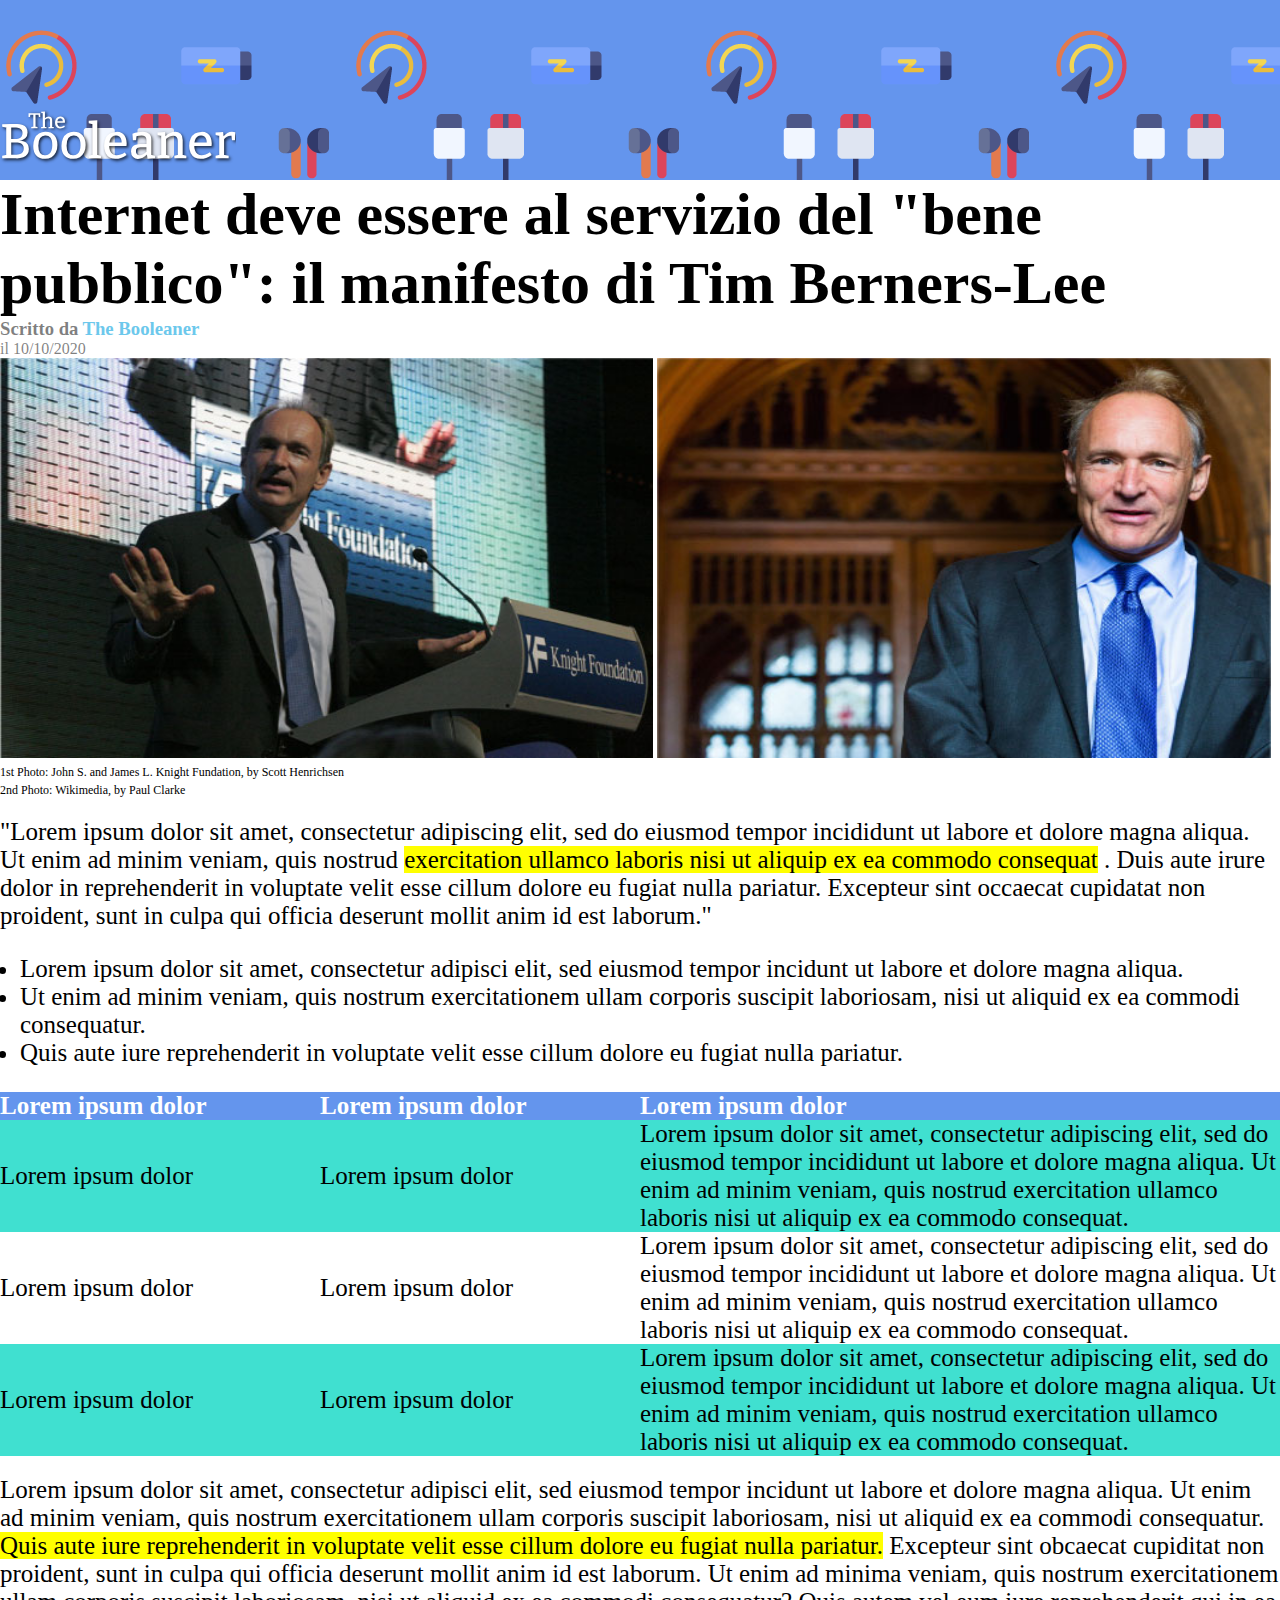
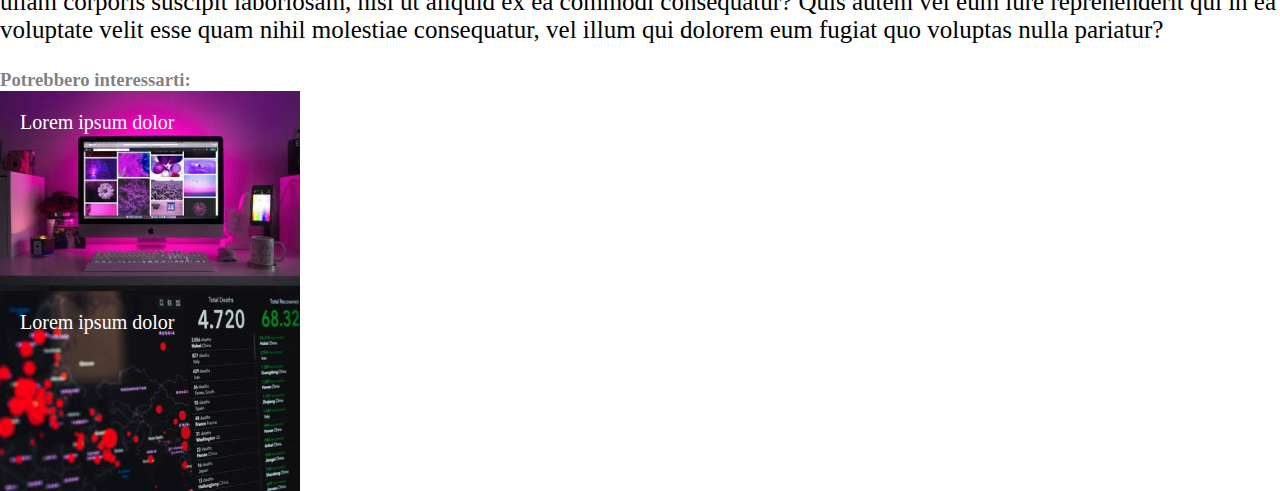
<file: index.html>
<!DOCTYPE html>
<html lang="en">
<head>
    <meta charset="UTF-8">
    <meta http-equiv="X-UA-Compatible" content="IE=edge">
    <meta name="viewport" content="width=device-width, initial-scale=1.0">
    <title>Document</title>
    <link rel="stylesheet" href="./asset/css/style.css">
</head>
<body>
    <header>
        <div class="testata">
            <img class="logo" src="./asset/img/logo.svg" alt="sfondo layout">
        </div>   
    </header>
    <main>
        <div>
            <h1>
                Internet deve essere al servizio del "bene pubblico": il manifesto di Tim Berners-Lee
            </h1>
                <h3 class="testo1">Scritto da</h3>
                <h3 class="testo2">The Booleaner</h3>
                <br>
                <span class="testo1">il 10/10/2020</span>
           <div class="tim">
                <img class="foto1" src="./asset/img/tim-1.jpg" alt="">
                <img class="foto2" src="./asset/img/tim-2.jpg" alt="">
            </div>
            <span class="descrizione-foto">
                1st Photo: John S. and James L. Knight Fundation, by Scott Henrichsen <br>
                2nd Photo: Wikimedia, by Paul Clarke
            </span>

            <p class="paragrafo">
                "Lorem ipsum dolor sit amet, consectetur adipiscing elit, sed do eiusmod tempor incididunt ut labore et dolore magna aliqua. Ut enim ad minim veniam, quis nostrud <span class="evidenziato">exercitation ullamco laboris nisi ut aliquip ex ea commodo consequat</span> . Duis aute irure dolor in reprehenderit in voluptate velit esse cillum dolore eu fugiat nulla pariatur. Excepteur sint occaecat cupidatat non proident, sunt in culpa qui officia deserunt mollit anim id est laborum."
            </p>

            <div class="paragrafo punti">
                <ul>
                    <li>
                        Lorem ipsum dolor sit amet, consectetur adipisci elit, sed eiusmod tempor incidunt ut labore et dolore magna aliqua.
                    </li>
                    <li>
                        Ut enim ad minim veniam, quis nostrum exercitationem ullam corporis suscipit laboriosam, nisi ut aliquid ex ea commodi consequatur.
                    </li>
                    <li>
                        Quis aute iure reprehenderit in voluptate velit esse cillum dolore eu fugiat nulla pariatur.
                    </li>
                
                </ul>
            </div>

            <table class="tabella" cellspacing="0" cellpadding="0">

                <thead>
                    <tr>
                        <th class="colonna">Lorem ipsum dolor</th>
                        <th class="colonna">Lorem ipsum dolor</th>
                        <th class="colonna1">Lorem ipsum dolor</th>   
                    </tr>
                    
                </thead>
                <tbody>
                    <tr class="riga-azzurra">
                        <td>Lorem ipsum dolor</td>
                        <td>Lorem ipsum dolor</td>
                        <td>Lorem ipsum dolor sit amet, consectetur adipiscing elit, sed do eiusmod tempor incididunt ut labore et dolore magna aliqua. Ut enim ad minim veniam, quis nostrud exercitation ullamco laboris nisi ut aliquip ex ea commodo consequat.</td>
                    </tr>
                    <tr>
                        <td>Lorem ipsum dolor</td>
                        <td>Lorem ipsum dolor</td>
                        <td>Lorem ipsum dolor sit amet, consectetur adipiscing elit, sed do eiusmod tempor incididunt ut labore et dolore magna aliqua. Ut enim ad minim veniam, quis nostrud exercitation ullamco laboris nisi ut aliquip ex ea commodo consequat.</td>
                    </tr>
                    <tr class="riga-azzurra">
                        <td>Lorem ipsum dolor</td>
                        <td>Lorem ipsum dolor</td>
                        <td>Lorem ipsum dolor sit amet, consectetur adipiscing elit, sed do eiusmod tempor incididunt ut labore et dolore magna aliqua. Ut enim ad minim veniam, quis nostrud exercitation ullamco laboris nisi ut aliquip ex ea commodo consequat.</td>
                    </tr>
                    
                    
                </tbody>
            </table>

            <p class="paragrafo">
                Lorem ipsum dolor sit amet, consectetur adipisci elit, sed eiusmod tempor incidunt ut labore et dolore magna aliqua. Ut enim ad minim veniam, quis nostrum exercitationem ullam corporis suscipit laboriosam, nisi ut aliquid ex ea commodi consequatur. <span class="evidenziato">Quis aute iure reprehenderit in voluptate velit esse cillum dolore eu fugiat nulla pariatur.</span> Excepteur sint obcaecat cupiditat non proident, sunt in culpa qui officia deserunt mollit anim id est laborum. Ut enim ad minima veniam, quis nostrum exercitationem ullam corporis suscipit laboriosam, nisi ut aliquid ex ea commodi consequatur? Quis autem vel eum iure reprehenderit qui in ea voluptate velit esse quam nihil molestiae consequatur, vel illum qui dolorem eum fugiat quo voluptas nulla pariatur?
            </p>

            <footer>
          
                    <h3 class="testo1">Potrebbero interessarti:</h3>
                    <div class="monitor">
                        <span  class="testo-immagine">Lorem ipsum dolor</span>
                    </div>
                   
            
        
                    <div class="graph">
                        <span class="testo-immagine">Lorem ipsum dolor</span>
                    </div>
     


            </footer>

        </div>
        
    </main>

    
</body>
</html>
</file>
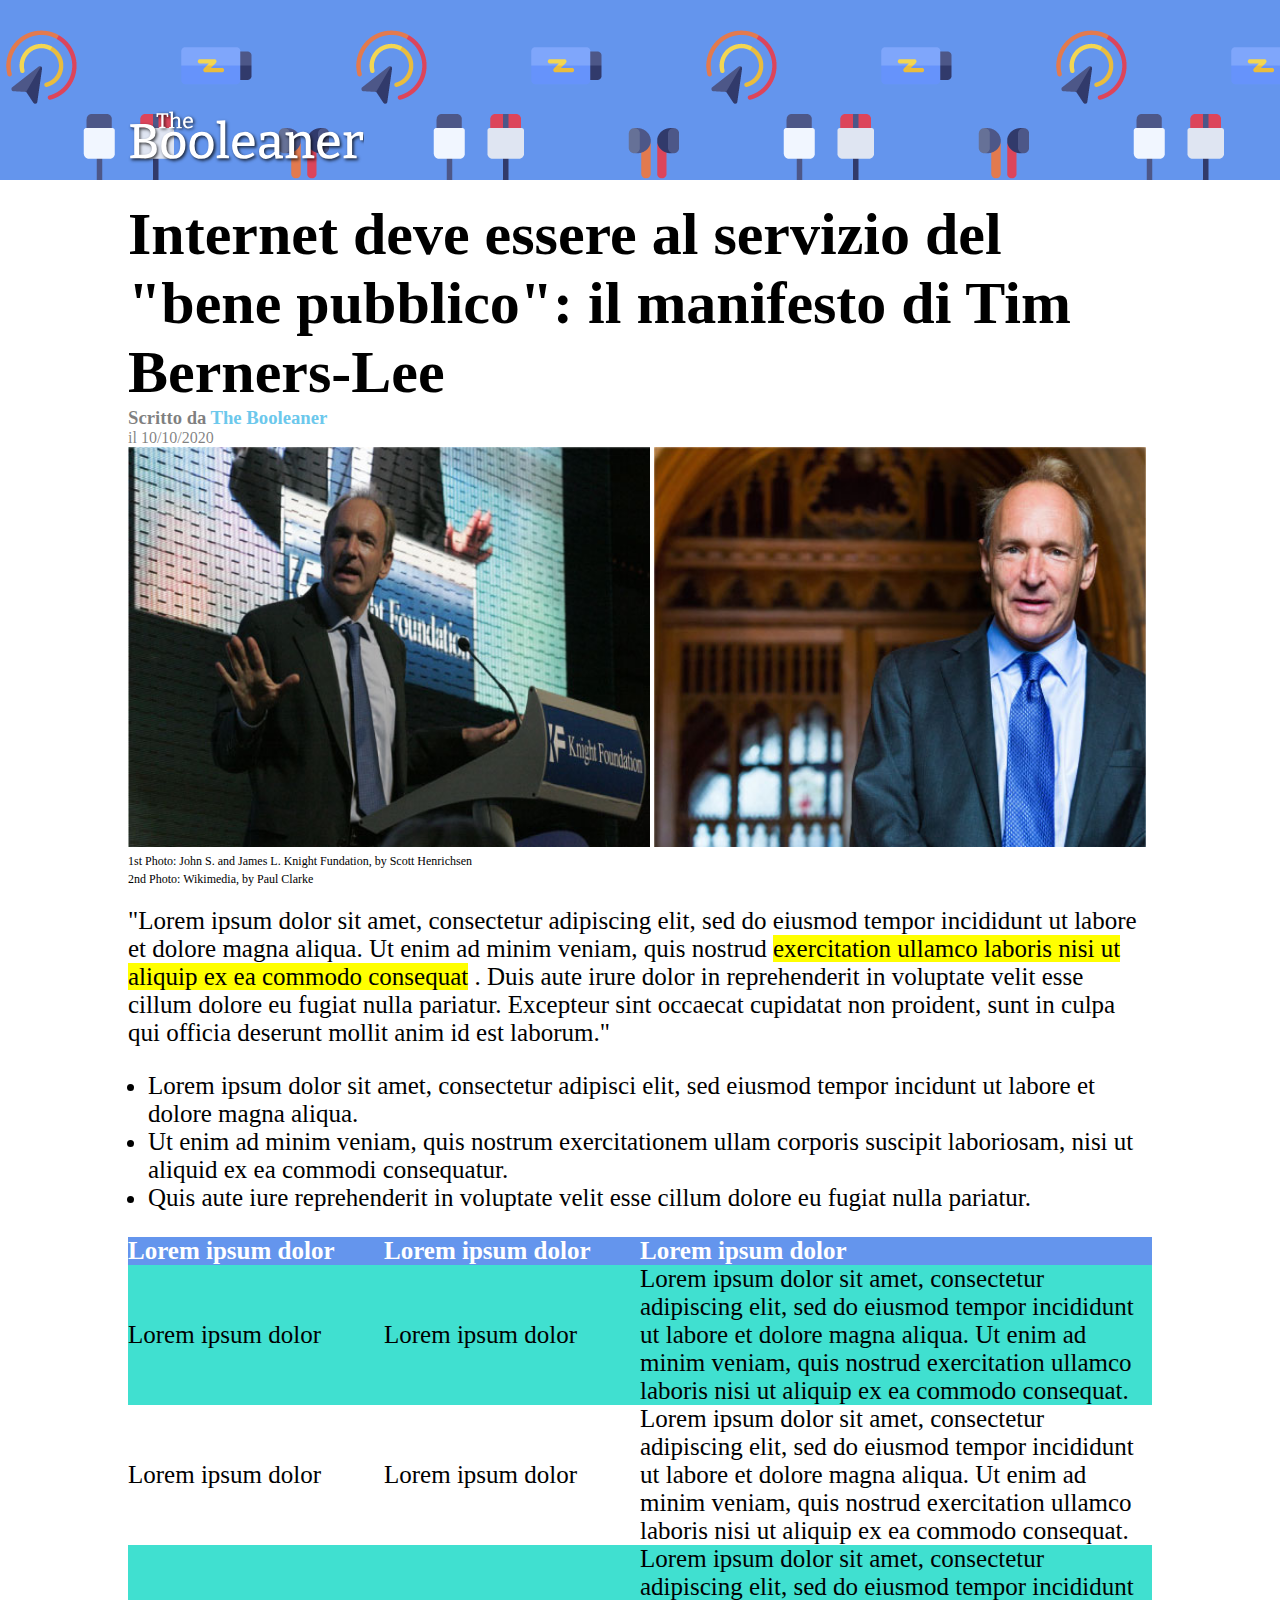
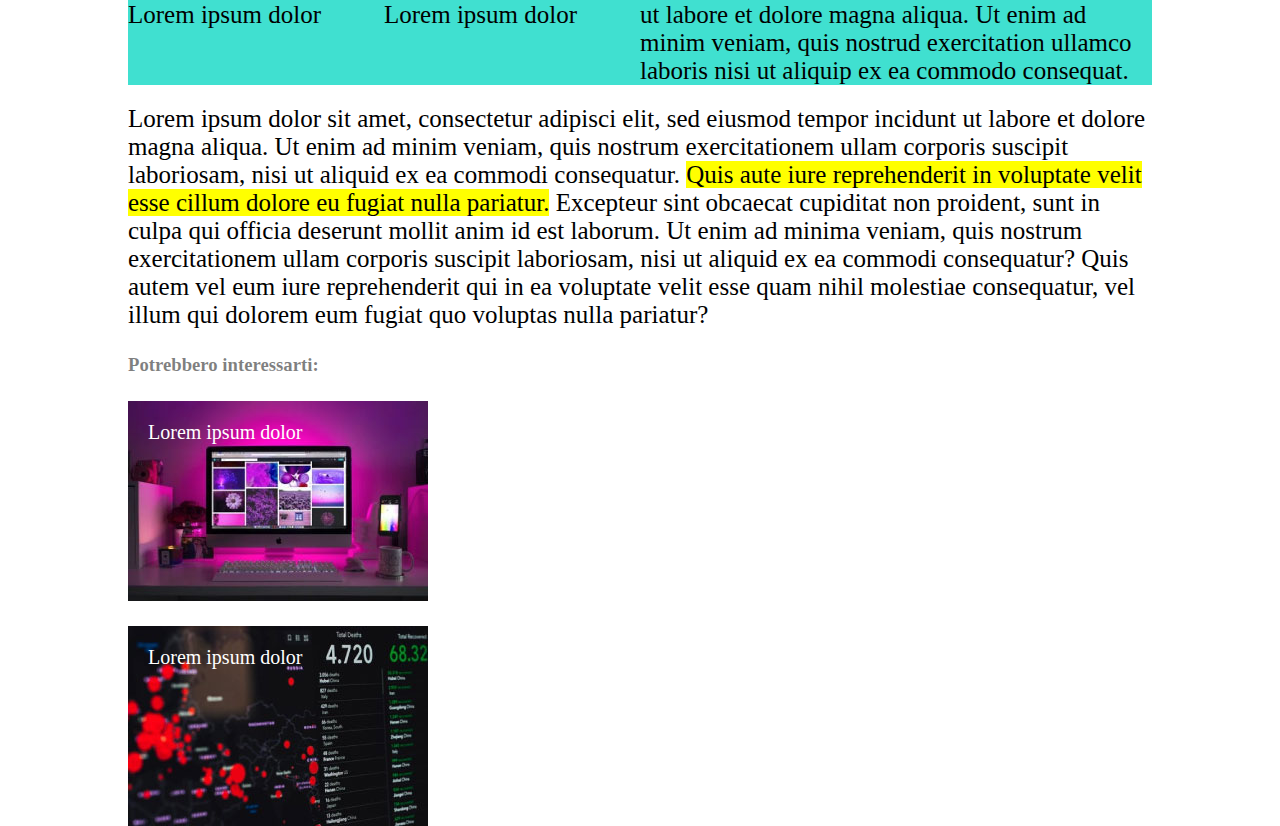
<file: bonus/index.html>
<!DOCTYPE html>
<html lang="en">
<head>
    <meta charset="UTF-8">
    <meta http-equiv="X-UA-Compatible" content="IE=edge">
    <meta name="viewport" content="width=device-width, initial-scale=1.0">
    <title>Document</title>
    <link rel="stylesheet" href="./asset/css/style.css">
</head>
<body>
    <header>
        <div class="testata">
            <img class="logo" src="./asset/img/logo.svg" alt="sfondo layout">
        </div>   
    </header>
    <main>
        <div class="container">
            <h1>
                Internet deve essere al servizio del "bene pubblico": il manifesto di Tim Berners-Lee
            </h1>
                <h3 class="testo1">Scritto da</h3>
                <h3 class="testo2">The Booleaner</h3>
                <br>
                <span class="testo1">il 10/10/2020</span>
           <div class="tim">
                <img class="foto1" src="./asset/img/tim-1.jpg" alt="">
                <img class="foto2" src="./asset/img/tim-2.jpg" alt="">
            </div>
            <span class="descrizione-foto">
                1st Photo: John S. and James L. Knight Fundation, by Scott Henrichsen <br>
                2nd Photo: Wikimedia, by Paul Clarke
            </span>

            <p class="paragrafo">
                "Lorem ipsum dolor sit amet, consectetur adipiscing elit, sed do eiusmod tempor incididunt ut labore et dolore magna aliqua. Ut enim ad minim veniam, quis nostrud <span class="evidenziato">exercitation ullamco laboris nisi ut aliquip ex ea commodo consequat</span> . Duis aute irure dolor in reprehenderit in voluptate velit esse cillum dolore eu fugiat nulla pariatur. Excepteur sint occaecat cupidatat non proident, sunt in culpa qui officia deserunt mollit anim id est laborum."
            </p>

            <div class="paragrafo punti">
                <ul>
                    <li>
                        Lorem ipsum dolor sit amet, consectetur adipisci elit, sed eiusmod tempor incidunt ut labore et dolore magna aliqua.
                    </li>
                    <li>
                        Ut enim ad minim veniam, quis nostrum exercitationem ullam corporis suscipit laboriosam, nisi ut aliquid ex ea commodi consequatur.
                    </li>
                    <li>
                        Quis aute iure reprehenderit in voluptate velit esse cillum dolore eu fugiat nulla pariatur.
                    </li>
                
                </ul>
            </div>

            <table class="tabella" cellspacing="0" cellpadding="0">

                <thead>
                    <tr>
                        <th class="colonna">Lorem ipsum dolor</th>
                        <th class="colonna">Lorem ipsum dolor</th>
                        <th class="colonna1">Lorem ipsum dolor</th>   
                    </tr>
                    
                </thead>
                <tbody>
                    <tr class="riga-azzurra">
                        <td>Lorem ipsum dolor</td>
                        <td>Lorem ipsum dolor</td>
                        <td>Lorem ipsum dolor sit amet, consectetur adipiscing elit, sed do eiusmod tempor incididunt ut labore et dolore magna aliqua. Ut enim ad minim veniam, quis nostrud exercitation ullamco laboris nisi ut aliquip ex ea commodo consequat.</td>
                    </tr>
                    <tr>
                        <td>Lorem ipsum dolor</td>
                        <td>Lorem ipsum dolor</td>
                        <td>Lorem ipsum dolor sit amet, consectetur adipiscing elit, sed do eiusmod tempor incididunt ut labore et dolore magna aliqua. Ut enim ad minim veniam, quis nostrud exercitation ullamco laboris nisi ut aliquip ex ea commodo consequat.</td>
                    </tr>
                    <tr class="riga-azzurra">
                        <td>Lorem ipsum dolor</td>
                        <td>Lorem ipsum dolor</td>
                        <td>Lorem ipsum dolor sit amet, consectetur adipiscing elit, sed do eiusmod tempor incididunt ut labore et dolore magna aliqua. Ut enim ad minim veniam, quis nostrud exercitation ullamco laboris nisi ut aliquip ex ea commodo consequat.</td>
                    </tr>
                    
                    
                </tbody>
            </table>

            <p class="paragrafo">
                Lorem ipsum dolor sit amet, consectetur adipisci elit, sed eiusmod tempor incidunt ut labore et dolore magna aliqua. Ut enim ad minim veniam, quis nostrum exercitationem ullam corporis suscipit laboriosam, nisi ut aliquid ex ea commodi consequatur. <span class="evidenziato">Quis aute iure reprehenderit in voluptate velit esse cillum dolore eu fugiat nulla pariatur.</span> Excepteur sint obcaecat cupiditat non proident, sunt in culpa qui officia deserunt mollit anim id est laborum. Ut enim ad minima veniam, quis nostrum exercitationem ullam corporis suscipit laboriosam, nisi ut aliquid ex ea commodi consequatur? Quis autem vel eum iure reprehenderit qui in ea voluptate velit esse quam nihil molestiae consequatur, vel illum qui dolorem eum fugiat quo voluptas nulla pariatur?
            </p>

            <footer>
          
                    <h3 class="testo1">Potrebbero interessarti:</h3>
                    <div class="monitor">
                        <span  class="testo-immagine">Lorem ipsum dolor</span>
                    </div>
                   
            
        
                    <div class="graph">
                        <span class="testo-immagine">Lorem ipsum dolor</span>
                    </div>
     


            </footer>

        </div>
        
    </main>

    
</body>
</html>
</file>
<file: asset/css/style.css>
*{  
    margin: 0;
    padding: 0;
    box-sizing: border-box;
    }

.testata{
    height: 180px;
    background-image: url(../img/pattern.png);
    background-color: #6495ed;
    size: 180px; 
}
.logo{
    height: 60px;
    margin-top: 110px;

}

h1{
    font-size: 60px;
}
h3{
    display: inline;
}
.testo1{
    color: rgba(0, 0, 0, 0.5);
}
.testo2{
    color: rgb(108, 200, 236);
}

.tim{
    margin left: 100%;
    margin right: 100%;
   
}
.foto1{
    width: 51%;
    height: 400px;
}
.foto2{
    width: 48%;
    height: 400px;
}
.descrizione-foto{
    font-size: 12px;
}
.evidenziato{
    background-color: yellow;
}
.paragrafo{
    margin-top: 20px;
    font-size: 25px;
    margin-bottom: 25px;
}
.punti{
    margin-left: 20px;
}
.tabella{
    width: 100%;
    height: 30px;
    font-size: 25px;
    border: none;

}
.colonna{
    width: 25%;
    background-color: #6495ed;
    text-align: left;
    color: white;

    
}
.colonna1{
    width: 50%;
    background-color: #6495ed;
    text-align: left;
    color: white;
    
}
.riga-azzurra{
    background-color: turquoise;

}
.immagine-footer{
    display: block;
}
.monitor{
    background-image: url(../img/monitor.jpg);
    height: 200px;
    width: 300px;
    padding-top: 20px;
}
.testo-immagine{
    margin-left: 20px;
    font-size: 20px;
    color: white;
  
}
.graph{
    background-image: url(../img/graph.jpg);
    height: 200px;
    width: 300px;
    padding-top: 20px;
}
</file>
<file: bonus/asset/css/style.css>
*{  
    margin: 0;
    padding: 0;
    box-sizing: border-box;
    }

.testata{
    height: 180px;
    background-image: url(../img/pattern.png);
    background-color: #6495ed;
    size: 180px; 
}
.logo{
    height: 60px;
    margin-top: 110px;
    margin-left: 10%;
}
.container{
    margin-left: 10%;
    margin-top: 20px;
    margin-right: 10%;
}
h1{
    font-size: 60px;
}
h3{
    display: inline;
}
.testo1{
    color: rgba(0, 0, 0, 0.5);
}
.testo2{
    color: rgb(108, 200, 236);
}

.tim{
    margin left: 100%;
    margin right: 100%;
   
}
.foto1{
    width: 51%;
    height: 400px;
}
.foto2{
    width: 48%;
    height: 400px;
}
.descrizione-foto{
    font-size: 12px;
}
.evidenziato{
    background-color: yellow;
}
.paragrafo{
    margin-top: 20px;
    font-size: 25px;
    margin-bottom: 25px;
}
.punti{
    margin-left: 20px;
}
.tabella{
    width: 100%;
    height: 30px;
    font-size: 25px;
    border: none;

}
.colonna{
    width: 25%;
    background-color: #6495ed;
    text-align: left;
    color: white;

    
}
.colonna1{
    width: 50%;
    background-color: #6495ed;
    text-align: left;
    color: white;
    
}
.riga-azzurra{
    background-color: turquoise;

}
.immagine-footer{
    display: block;
}
.monitor{
    background-image: url(../img/monitor.jpg);
    height: 200px;
    width: 300px;
    margin-top: 25px;
    padding-top: 20px;
}
.testo-immagine{
    margin-left: 20px;
    font-size: 20px;
    color: white;
}
.graph{
    background-image: url(../img/graph.jpg);
    height: 200px;
    width: 300px;
    margin-top: 25px;
    padding-top: 20px;
}
</file>
